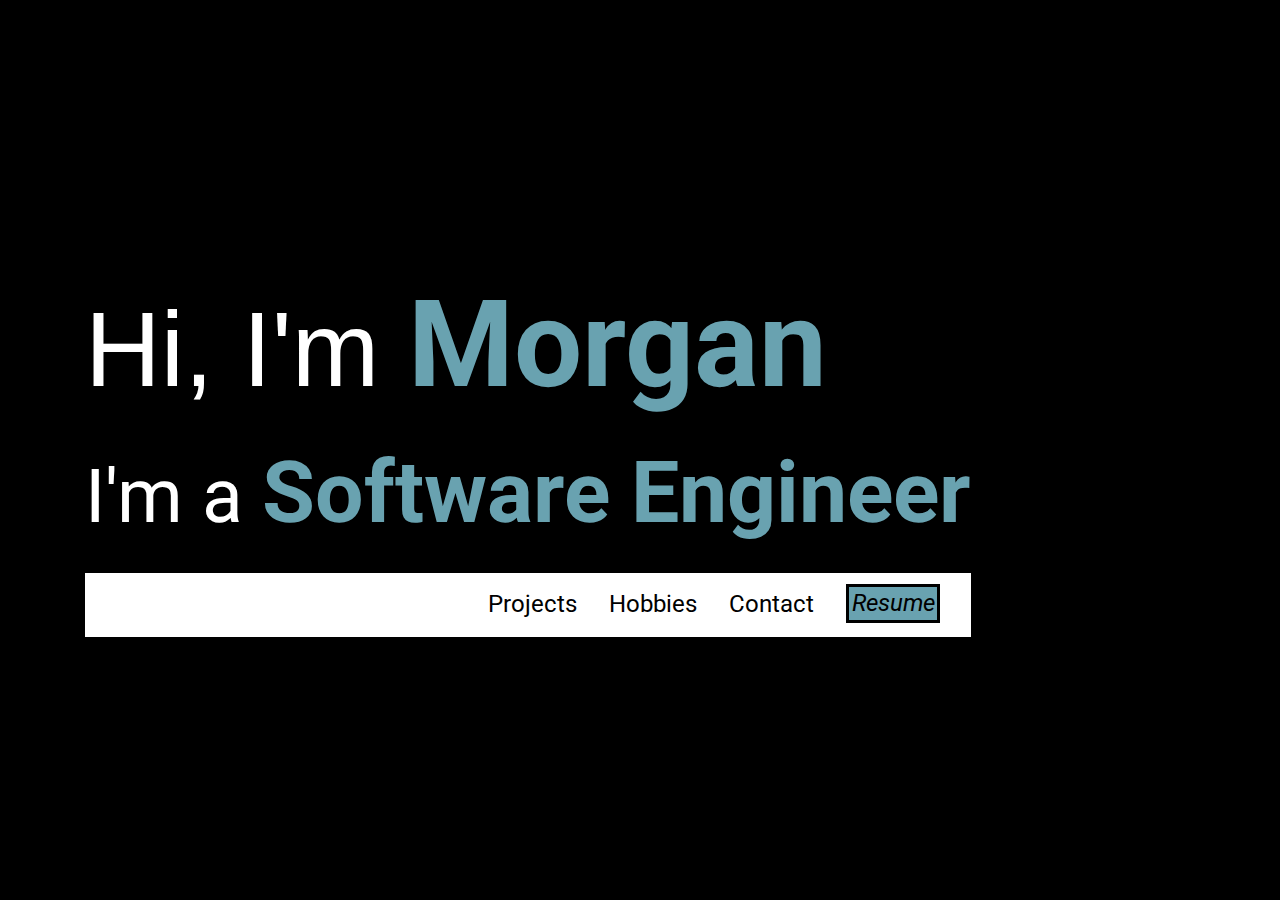
<file: index.html>
<!DOCTYPE html>
<html lang="en">

<head>
    <meta charset="UTF-8">
    <meta name="viewport" content="width=device-width, initial-scale=1.0">
    <meta http-equiv="X-UA-Compatible" content="ie=edge">

    <!-- Bootstrap -->
    <link rel="stylesheet" href="https://stackpath.bootstrapcdn.com/bootstrap/4.3.1/css/bootstrap.min.css">

    <!-- FontAwesome -->
    <link rel="stylesheet" href="https://stackpath.bootstrapcdn.com/font-awesome/4.7.0/css/font-awesome.min.css">

    <!-- CSS -->
    <link rel="stylesheet" href="css/main.css">
    <link rel="stylesheet" href="https://www.w3schools.com/w3css/4/w3.css">

    <!-- Insert Favicon link -->
    <link rel="shortcut icon" href="images/Logo/favicon.png" type="image/x-icon">

    <!-- font -->
    <link href="https://fonts.googleapis.com/css?family=Roboto&display=swap" rel="stylesheet">

    <title>morganStimpson</title>
</head>

<body>
    <div class="heading">
        <section class="heroimage">
            <div class="container">
                <div class="heroitems">
                    <h1>
                        Hi, I'm <b>Morgan</b>
                    </h1>
                    <p>
                        I'm a <b>Software Engineer</b>
                    </p>
                    <nav class="container">
                        <ul>
                            <li><a href="resume.pdf"><i>Resume</i></a></li>
                            <li><a href="contact.html">Contact</a></li>
                            <li><a href="hobbies.html">Hobbies</a></li>
                            <li><a href="projects.html">Projects</a></li>
                        </ul>
                    </nav>
                </div>
            </div>
        </section>
    </div>
</body>

</html>
</file>
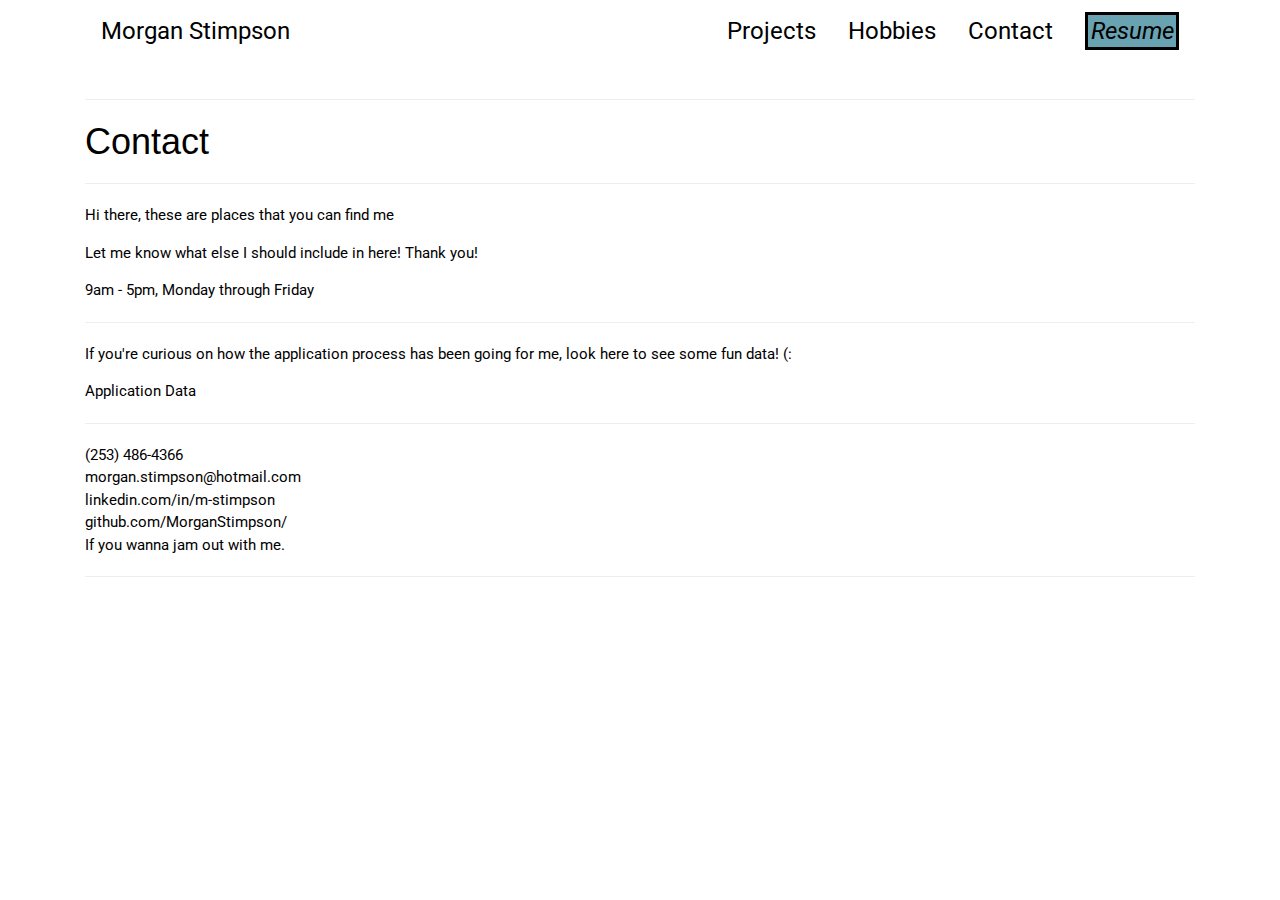
<file: contact.html>
<!DOCTYPE html>
<html lang="en">

<head>
    <meta charset="UTF-8">
    <meta name="viewport" content="width=device-width, initial-scale=1.0">
    <meta http-equiv="X-UA-Compatible" content="ie=edge">

    <!-- Bootstrap -->
    <link rel="stylesheet" href="https://stackpath.bootstrapcdn.com/bootstrap/4.3.1/css/bootstrap.min.css">

    <!-- FontAwesome -->
    <link rel="stylesheet" href="https://stackpath.bootstrapcdn.com/font-awesome/4.7.0/css/font-awesome.min.css">

    <!-- CSS -->
    <link rel="stylesheet" href="css/main.css">
    <link rel="stylesheet" href="https://www.w3schools.com/w3css/4/w3.css">

    <!-- Insert Favicon link -->
    <link rel="shortcut icon" href="images/Logo/favicon.png" type="image/x-icon">

    <!-- font -->
    <link href="https://fonts.googleapis.com/css?family=Roboto&display=swap" rel="stylesheet">

    <title>Contact</title>
</head>

<body>
    
    <main> 
        <div class="container">
            <nav>
                <ul>
                    <p><a href="index.html">Morgan Stimpson</a></p>
                    <li><a href="resume.pdf"><i>Resume</i></a></li>
                    <li><a href="contact.html">Contact</a></li>
                    <li><a href="hobbies.html">Hobbies</a></li>
                    <li><a href="projects.html">Projects</a></li>
                </ul>
            </nav>
        </div>
        
        <div class="container">
            <hr>
            <h1>
                Contact
            </h1>

            <hr>

            <p>
                Hi there, these are places that you can find me
            </p>
            <p>
                Let me know what else I should include in here! Thank you!
            </p>
            <p>
                9am - 5pm, Monday through Friday
            </p>

            <hr>

            <p>
                If you're curious on how the application process has been going for me, look here to see some fun data! (:
            </p>

            <a href="dataVisualizationPractice.html">Application Data</a>

            <hr>

            <div class="col">
                    <div class="row">
                        (253) 486-4366
                    </div>
                    <div class="row">
                        <a href="mailto:morgan.stimpson@hotmail.com">morgan.stimpson@hotmail.com</a>
                    </div>
                    <div class="row">
                        <a href="https://www.linkedin.com/in/m-stimpson/">linkedin.com/in/m-stimpson</a>
                    </div>
                    <div class="row">
                        <a href="https://github.com/MorganStimpson/">github.com/MorganStimpson/</a>
                    </div>
                    <div class="row">
                        <a href="https://open.spotify.com/playlist/0JIKRkhOUojunH3tR1JVsz?si=l1_ABPtdTXq0MxFo3PZsSA">If you wanna jam out with me.</a>
                    </div>
            </div>
        </div>
        
        <div class="container">
            <hr>
        </div>
    </main>
</body>

</html>
</file>
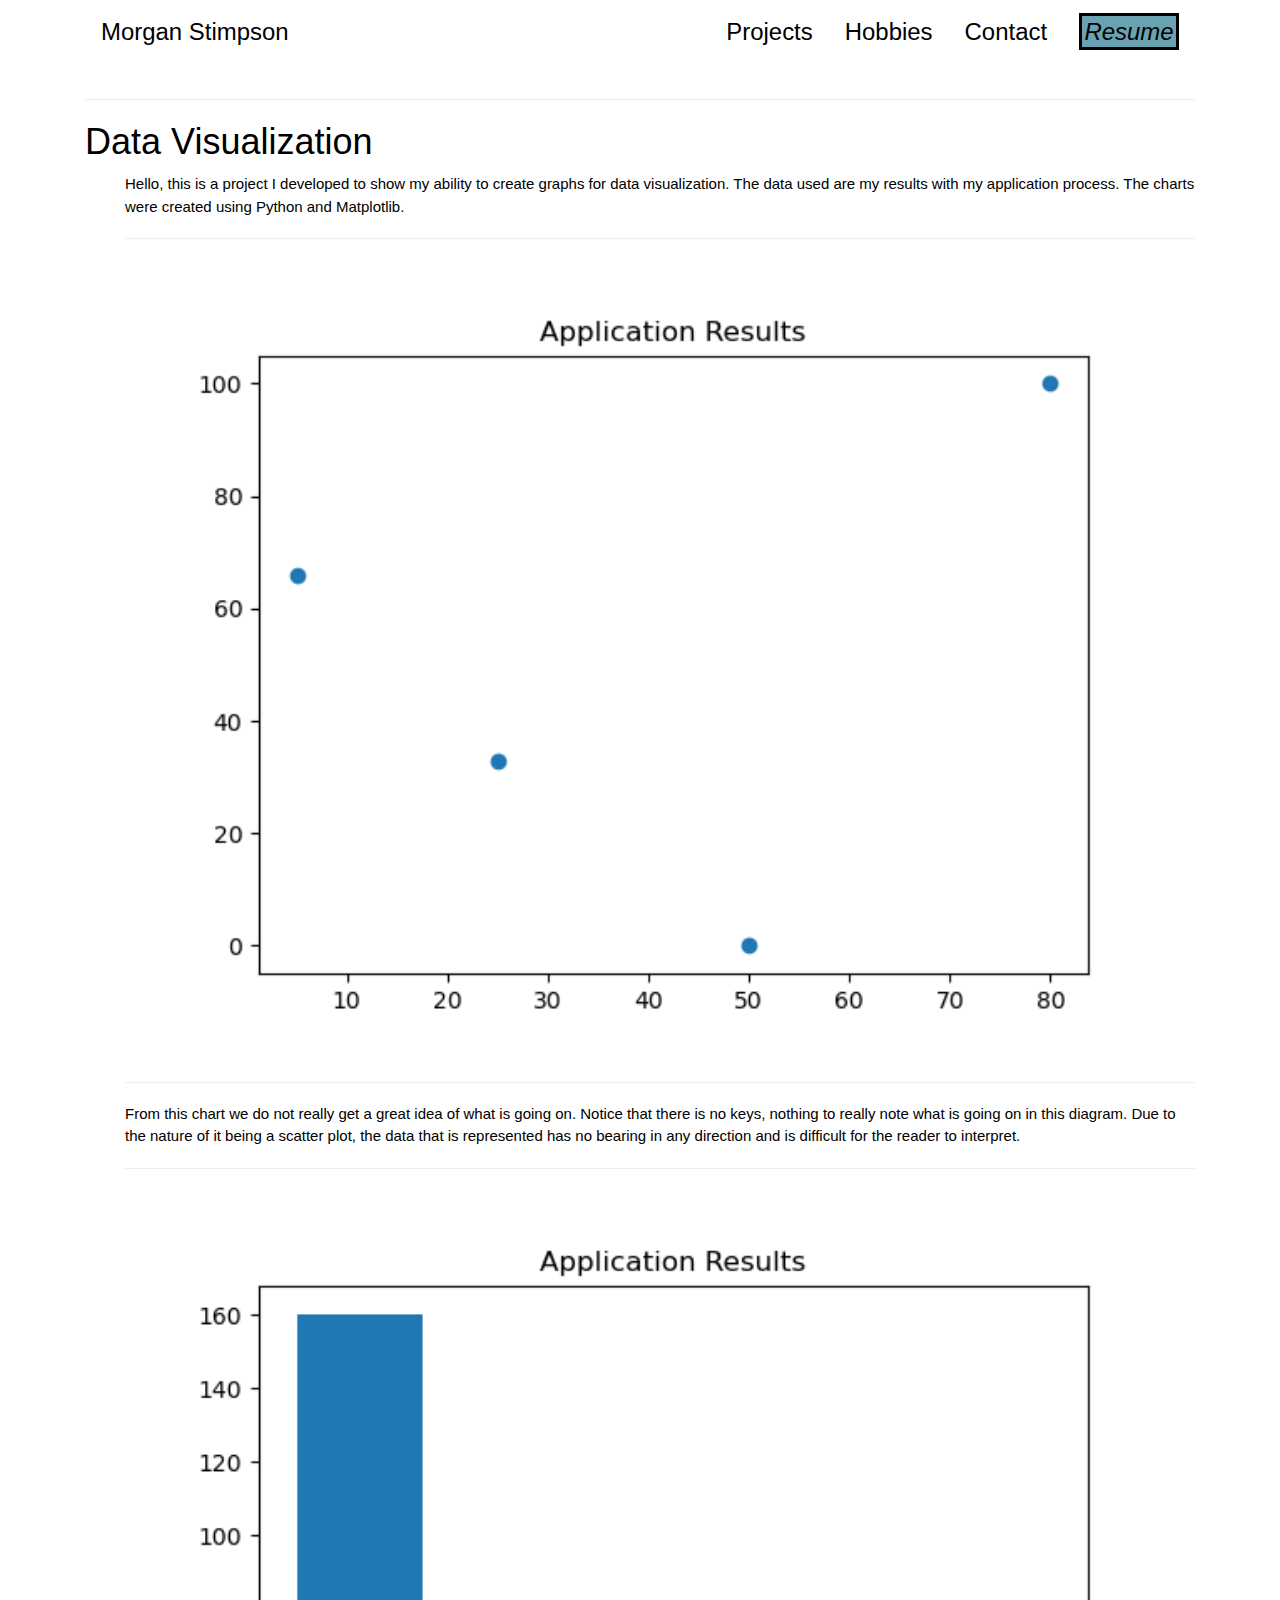
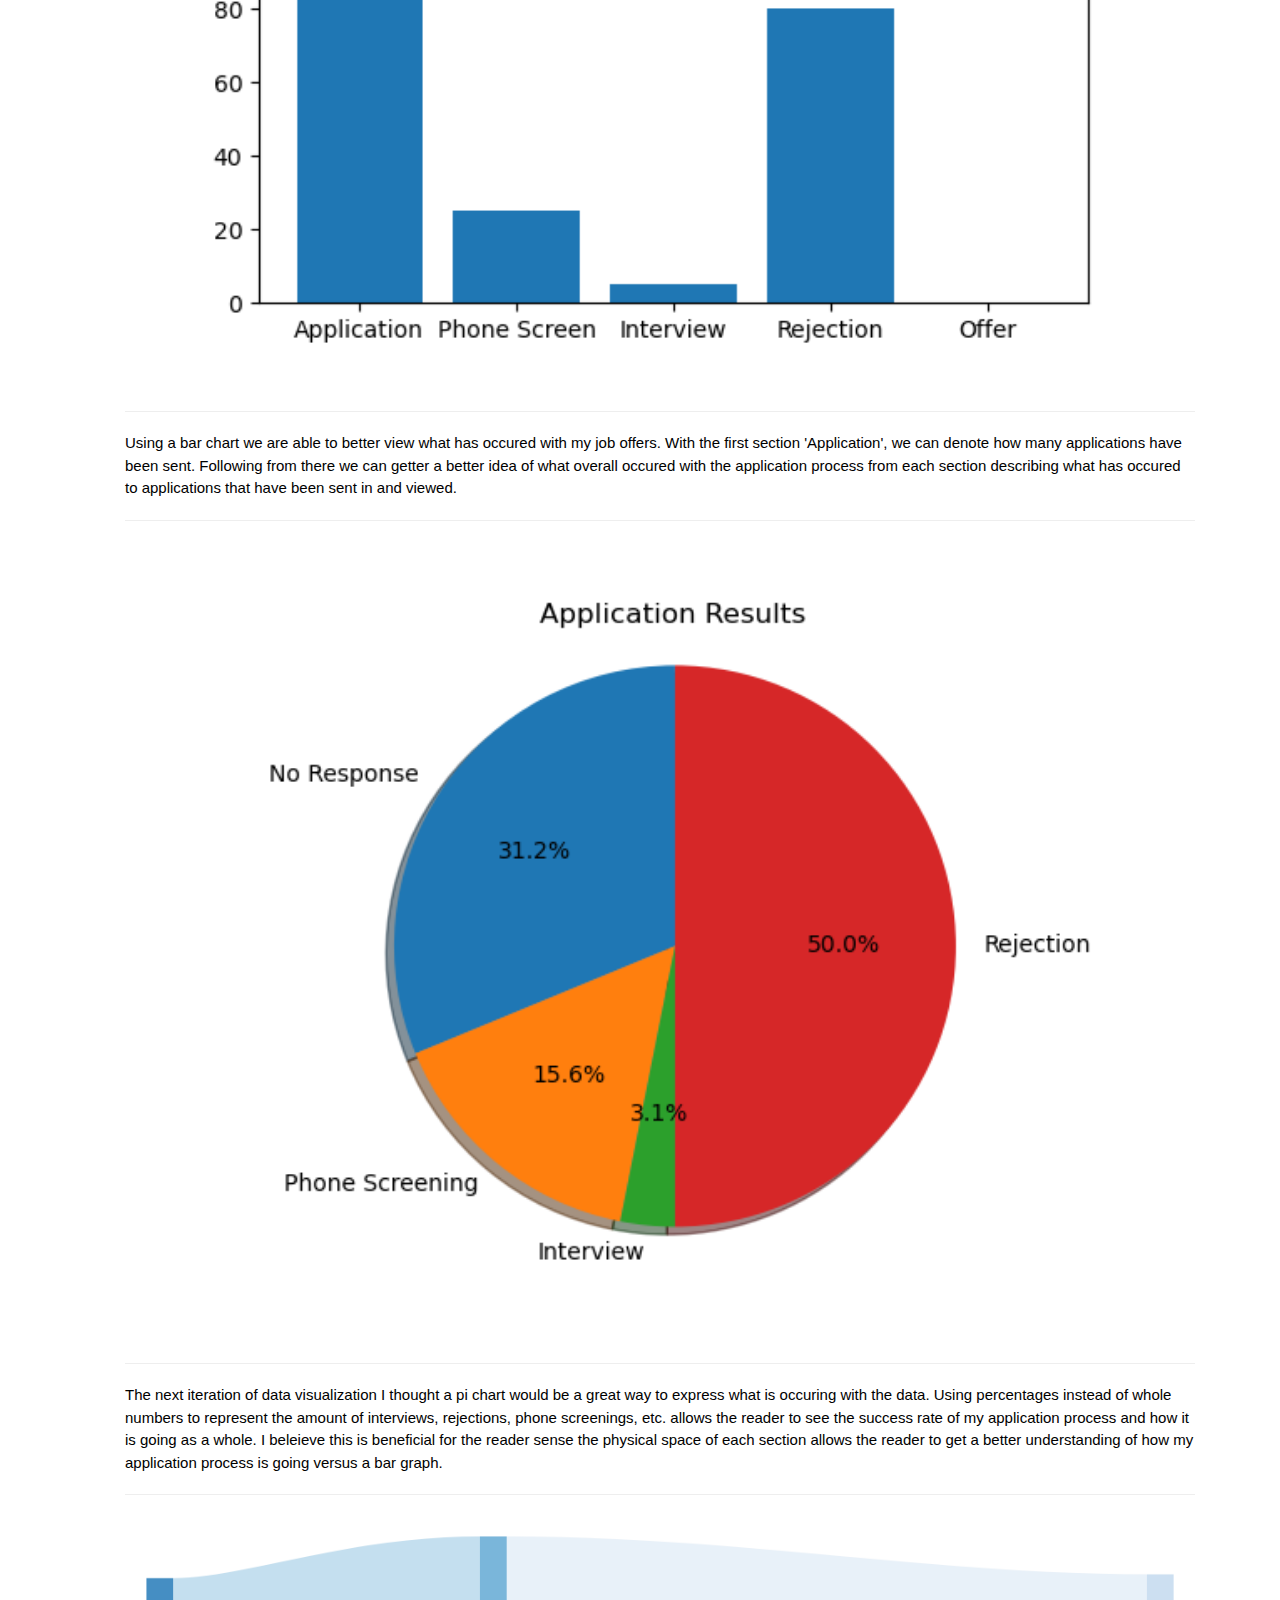
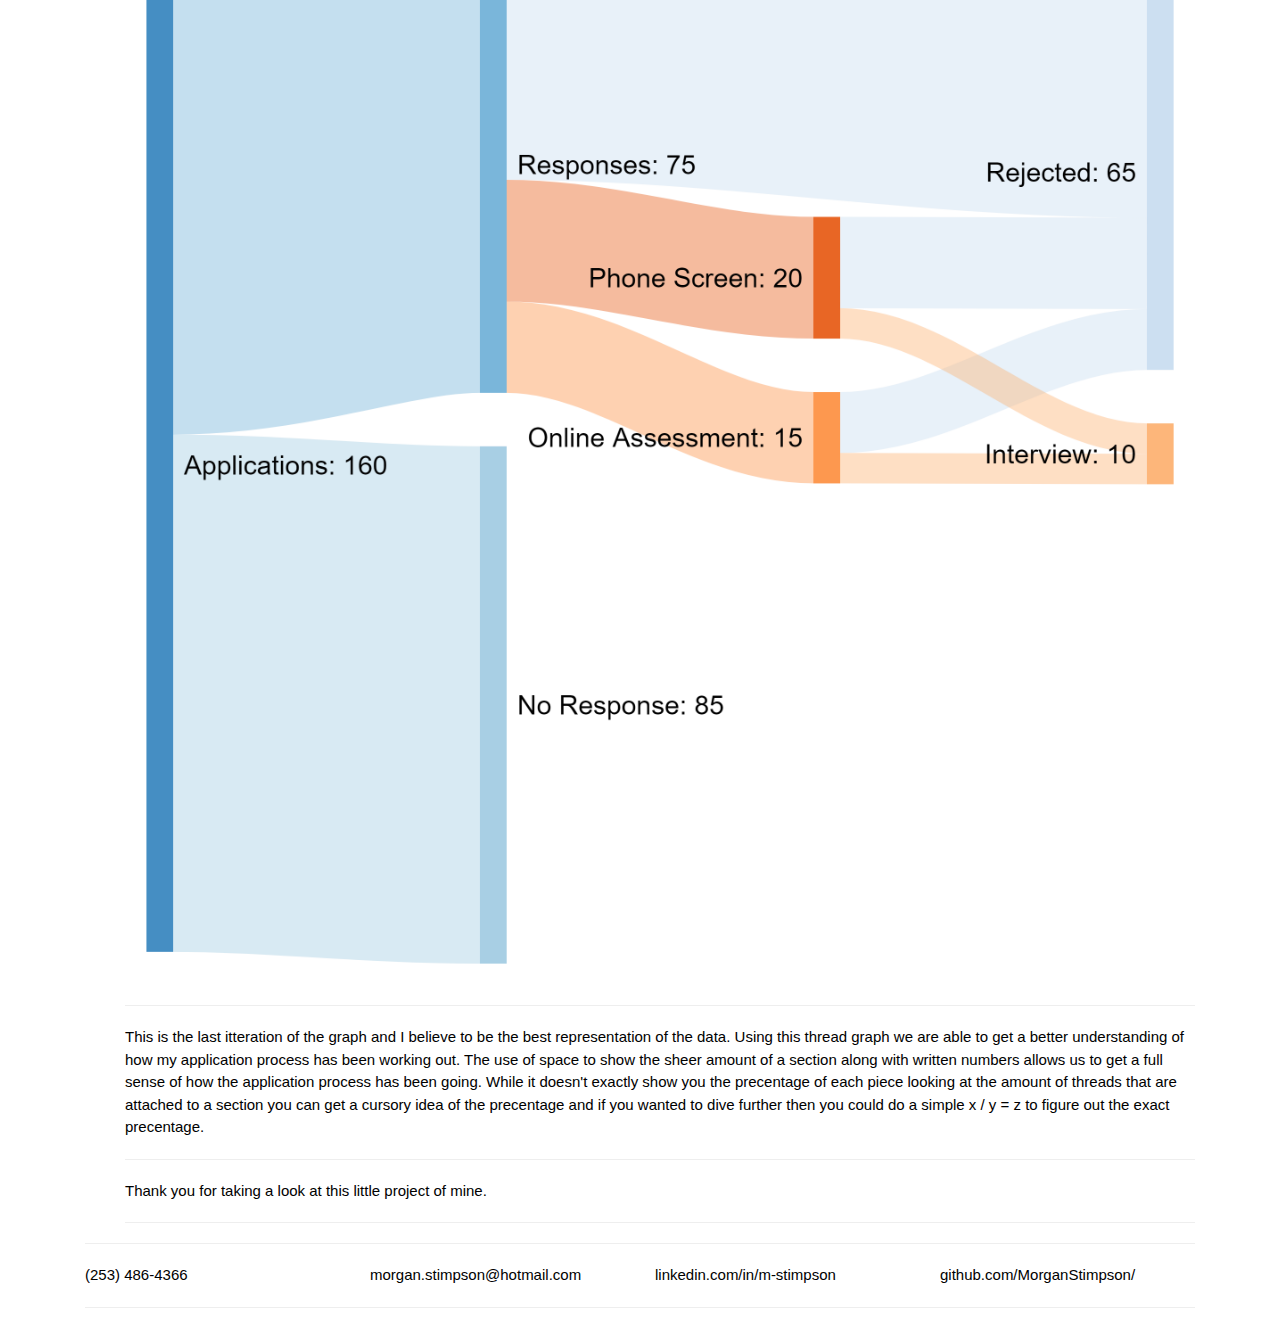
<file: dataVisualizationPractice.html>
<!DOCTYPE html>
<html lang="en">
    <head>
        <meta charset="UTF-8">
        <meta name="viewport" content="width=device-width, initial-scale=1.0">
        <meta http-equiv="X-UA-Compatible" content="ie=edge">
    
        <!-- Bootstrap -->
        <link rel="stylesheet" href="https://stackpath.bootstrapcdn.com/bootstrap/4.3.1/css/bootstrap.min.css">
    
        <!-- FontAwesome -->
        <link rel="stylesheet" href="https://stackpath.bootstrapcdn.com/font-awesome/4.7.0/css/font-awesome.min.css">
    
        <!-- CSS -->
        <link rel="stylesheet" href="css/main.css">
        <link rel="stylesheet" href="https://www.w3schools.com/w3css/4/w3.css">
        
        <!-- font -->
        <link href="https://fonts.googleapis.com/css2?family=Roboto+Mono&display=swap" rel="stylesheet">
        
        <title>Projects</title>
    </head>
<body>
    <main>
        <div class="container">
            <nav>
                <ul>
                    <p><a href="index.html">Morgan Stimpson</a></p>
                    <li><a href="resume.pdf"><i>Resume</i></a></li>
                    <li><a href="contact.html">Contact</a></li>
                    <li><a href="hobbies.html">Hobbies</a></li>
                    <li><a href="projects.html">Projects</a></li>
                </ul>
            </nav>
        </div>

        <div class="container">
            <hr>
            <h1>
                Data Visualization
            </h1>
            <ul>
                <p>
                    Hello, this is a project I developed to show my ability to create graphs for data visualization. The data used are my results with my application process. The charts were created using Python and Matplotlib. 
                </p>
                <hr>
                <li>
                    <img src="images/dataVisualization/Figure_3.png" alt="scatter plot representing job statistics">
                </li>
                <hr>
                <p>
                    From this chart we do not really get a great idea of what is going on. Notice that there is no keys, nothing to really note what is going on in this diagram. Due to the nature of it being a scatter plot, the data that is represented has no bearing in any direction and is difficult for the reader to interpret.
                </p>
                <hr>
                <li>
                    <img src="images/dataVisualization/Figure_1.png" alt="bar graph representing job statistics">
                </li>
                <hr>
                <p>
                    Using a bar chart we are able to better view what has occured with my job offers. With the first section 'Application', we can denote how many applications have been sent. Following from there we can getter a better idea of what overall occured with the application process from each section describing what has occured to applications that have been sent in and viewed.
                </p>
                <hr>
                <li>
                    <img src="images/dataVisualization/Figure_2.png" alt="pie chart representing job statistics">
                </li>
                <hr>
                <p>
                    The next iteration of data visualization I thought a pi chart would be a great way to express what is occuring with the data. Using percentages instead of whole numbers to represent the amount of interviews, rejections, phone screenings, etc. allows the reader to see the success rate of my application process and how it is going as a whole. I beleieve this is beneficial for the reader sense the physical space of each section allows the reader to get a better understanding of how my application process is going versus a bar graph.
                </p>
                <hr>
                <li>
                    <img src="images/dataVisualization/Figure_4.png" alt="pie chart representing job statistics">
                </li>
                <hr>
                <p>
                    This is the last itteration of the graph and I believe to be the best representation of the data. Using this thread graph we are able to get a better understanding of how my application process has been working out. The use of space to show the sheer amount of a section along with written numbers allows us to get a full sense of how the application process has been going. While it doesn't exactly show you the precentage of each piece looking at the amount of threads that are attached to a section you can get a cursory idea of the precentage and if you wanted to dive further then you could do a simple x / y = z to figure out the exact precentage.
                </p>
                <hr>
                <p>
                    Thank you for taking a look at this little project of mine.
                </p>
                <hr>
            </ul>
        </div>

        <div class="container">
            <hr>
            
            <div class="foot row">
                <div class="col">
                    (253) 486-4366
                </div>
                <div class="col">
                    <a href="mailto:morgan.stimpson@hotmail.com">morgan.stimpson@hotmail.com</a>
                </div>
                <div class="col">
                    <a href="https://www.linkedin.com/in/m-stimpson/">linkedin.com/in/m-stimpson</a>
                </div>
                <div class="col">
                    <a href="https://github.com/MorganStimpson/">github.com/MorganStimpson/</a>
                </div>
        </div>
            
        </div>

        <div class="container">
            <hr>
        </div>
    </main>
</body>
</html>
</file>
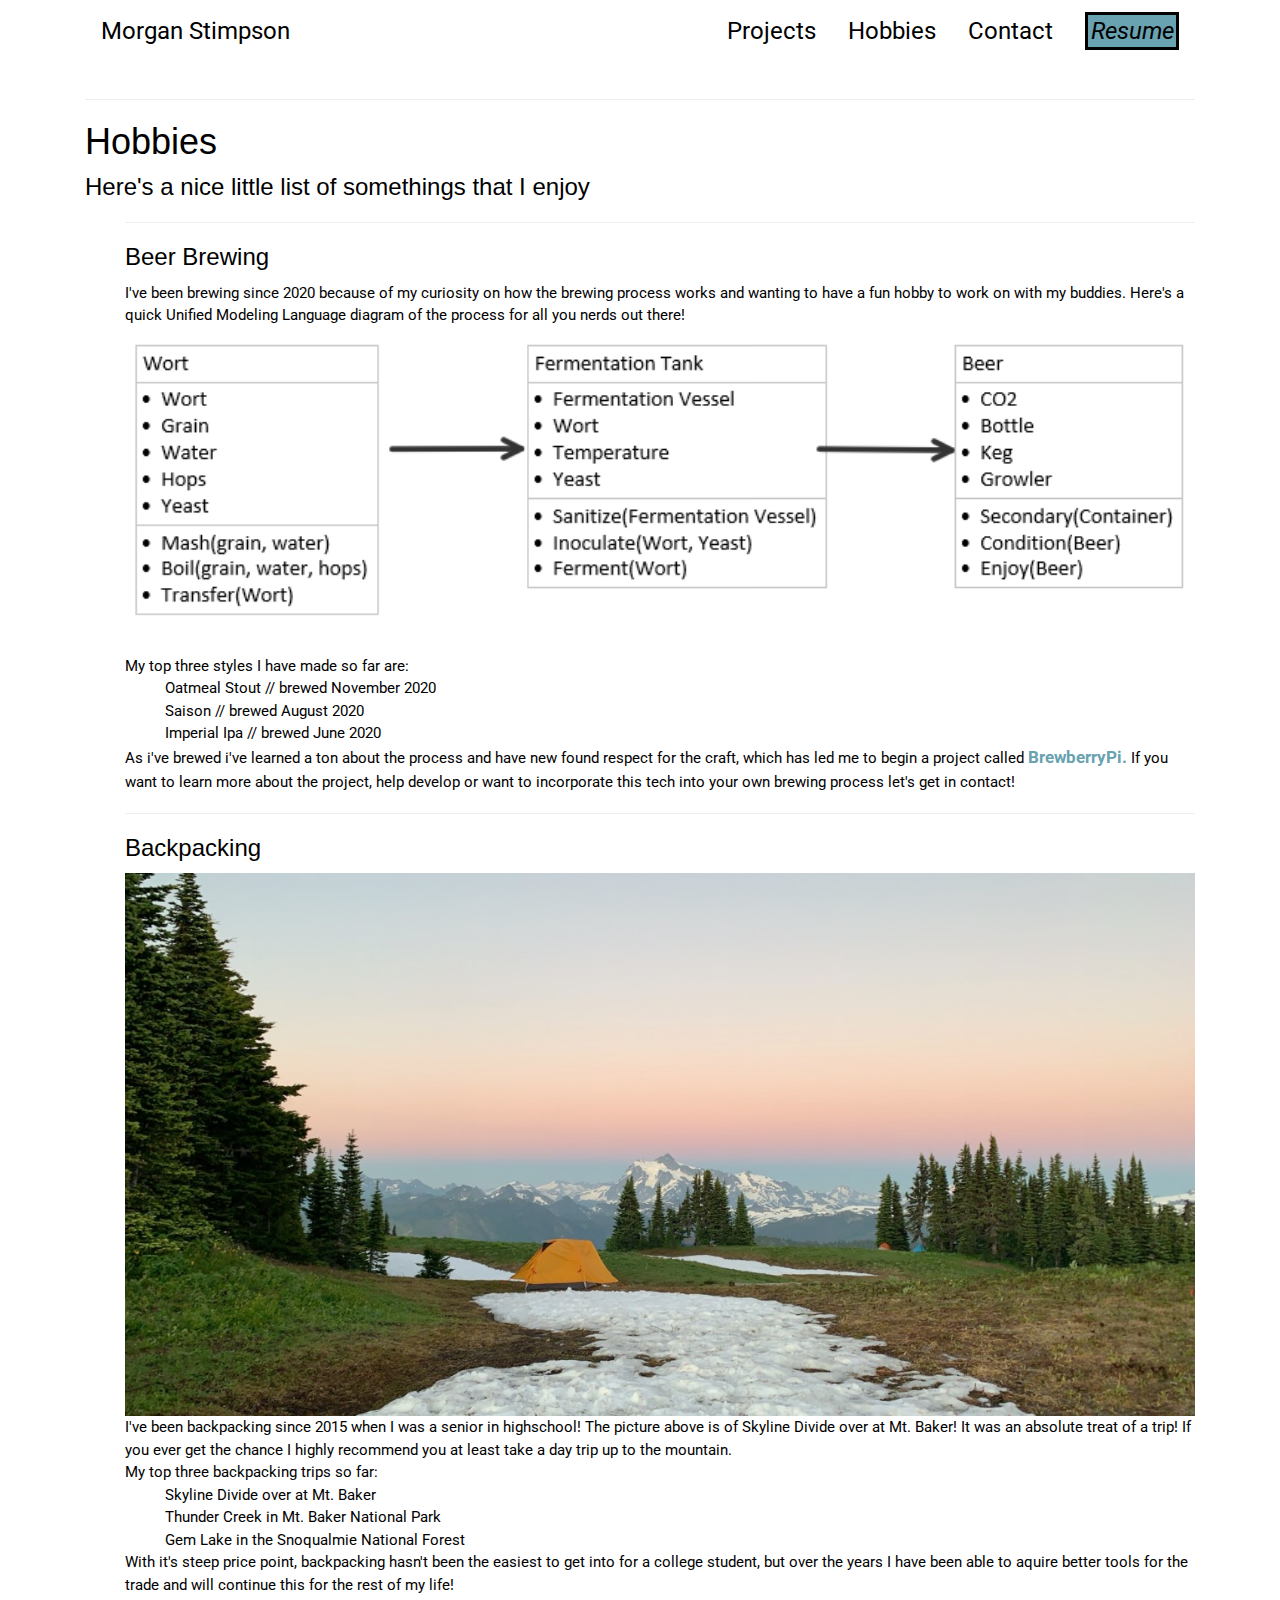
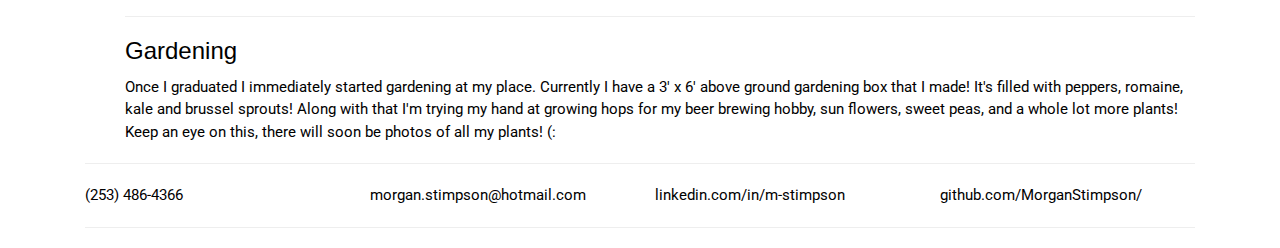
<file: hobbies.html>
<!DOCTYPE html>
<html lang="en">

<head>
    <meta charset="UTF-8">
    <meta name="viewport" content="width=device-width, initial-scale=1.0">
    <meta http-equiv="X-UA-Compatible" content="ie=edge">

    <!-- Bootstrap -->
    <link rel="stylesheet" href="https://stackpath.bootstrapcdn.com/bootstrap/4.3.1/css/bootstrap.min.css">

    <!-- FontAwesome -->
    <link rel="stylesheet" href="https://stackpath.bootstrapcdn.com/font-awesome/4.7.0/css/font-awesome.min.css">

    <!-- CSS -->
    <link rel="stylesheet" href="css/main.css">
    <link rel="stylesheet" href="https://www.w3schools.com/w3css/4/w3.css">

    <!-- Insert Favicon link -->
    <link rel="shortcut icon" href="images/Logo/favicon.png" type="image/x-icon">

    <!-- font -->
    <link href="https://fonts.googleapis.com/css?family=Roboto&display=swap" rel="stylesheet">

    <title>Hobbies</title>
</head>

<body>
    
    <main>
        <div class="container">
            <nav>
                <ul>
                    <p><a href="index.html">Morgan Stimpson</a></p>
                    <li><a href="resume.pdf"><i>Resume</i></a></li>
                    <li><a href="contact.html">Contact</a></li>
                    <li><a href="hobbies.html">Hobbies</a></li>
                    <li><a href="projects.html">Projects</a></li>
                </ul>
            </nav>
        </div>
    
    <div class="container" >
        <hr>
            <h1> Hobbies </h1>
            <h3>
                Here's a nice little list of somethings that I enjoy
            </h3>
            <ul>
                <hr>

                <h3>
                    Beer Brewing
                </h3>
                <li>
                    I've been brewing since 2020 because of my curiosity on how the brewing process works and wanting to have a fun hobby to work on with my buddies. Here's a quick Unified Modeling Language diagram of the process for all you nerds out there!
                </li>
                <img src="images/beerDiagram.png" alt="UML Diagram of beer brewing">
                <li>
                    My top three styles I have made so far are: 
                    <ul>
                        <li>
                            Oatmeal Stout // brewed November 2020
                        </li>
                        <li>
                            Saison // brewed August 2020
                        </li>
                        <li>
                            Imperial Ipa // brewed June 2020
                        </li>
                    </ul>
                </li>
                <li>
                    As i've brewed i've learned a ton about the process and have new found respect for the craft, which has led me to begin a project called <a href="https://github.com/MorganStimpson/BrewberryPi"><b>BrewberryPi.</b></a> If you want to learn more about the project, help develop or want to incorporate this tech into your own brewing process let's get in contact!
                </li>

                <hr>

                <h3>
                    Backpacking
                </h3>
                <img src="images/backpacking2.jpg" alt="a yellow tent next to snow with a sunset in the background">
                <li>
                    I've been backpacking since 2015 when I was a senior in highschool! The picture above is of Skyline Divide over at Mt. Baker! It was an absolute treat of a trip! If you ever get the chance I highly recommend you at least take a day trip up to the mountain.
                </li>
                <li>
                    My top three backpacking trips so far: 
                    <ul>
                        <li>
                            Skyline Divide over at Mt. Baker
                        </li>
                        <li>
                            Thunder Creek in Mt. Baker National Park
                        </li>
                        <li>
                            Gem Lake in the Snoqualmie National Forest
                        </li>
                    </ul>
                </li>
                <li>
                    With it's steep price point, backpacking hasn't been the easiest to get into for a college student, but over the years I have been able to aquire better tools for the trade and will continue this for the rest of my life!
                </li>

                <hr>

                <h3>
                    Gardening 
                </h3>
                <li>
                    Once I graduated I immediately started gardening at my place. Currently I have a 3' x 6' above ground gardening box that I made! It's filled with peppers, romaine, kale and brussel sprouts! Along with that I'm trying my hand at growing hops for my beer brewing hobby, sun flowers, sweet peas, and a whole lot more plants!
                </li>
                <li>
                    Keep an eye on this, there will soon be photos of all my plants! (:
                </li>
            </ul>
    </div>

    <div class="container">
        <hr>
        
        <div class="foot row">
            <div class="col">
                (253) 486-4366
            </div>
            <div class="col">
                <a href="mailto:morgan.stimpson@hotmail.com">morgan.stimpson@hotmail.com</a>
            </div>
            <div class="col">
                <a href="https://www.linkedin.com/in/m-stimpson/">linkedin.com/in/m-stimpson</a>
            </div>
            <div class="col">
                <a href="https://github.com/MorganStimpson/">github.com/MorganStimpson/</a>
            </div>
        </div>
    </div>

    <div class="container">
        <hr>
    </div>

    </main>
</body>

</html>
</file>
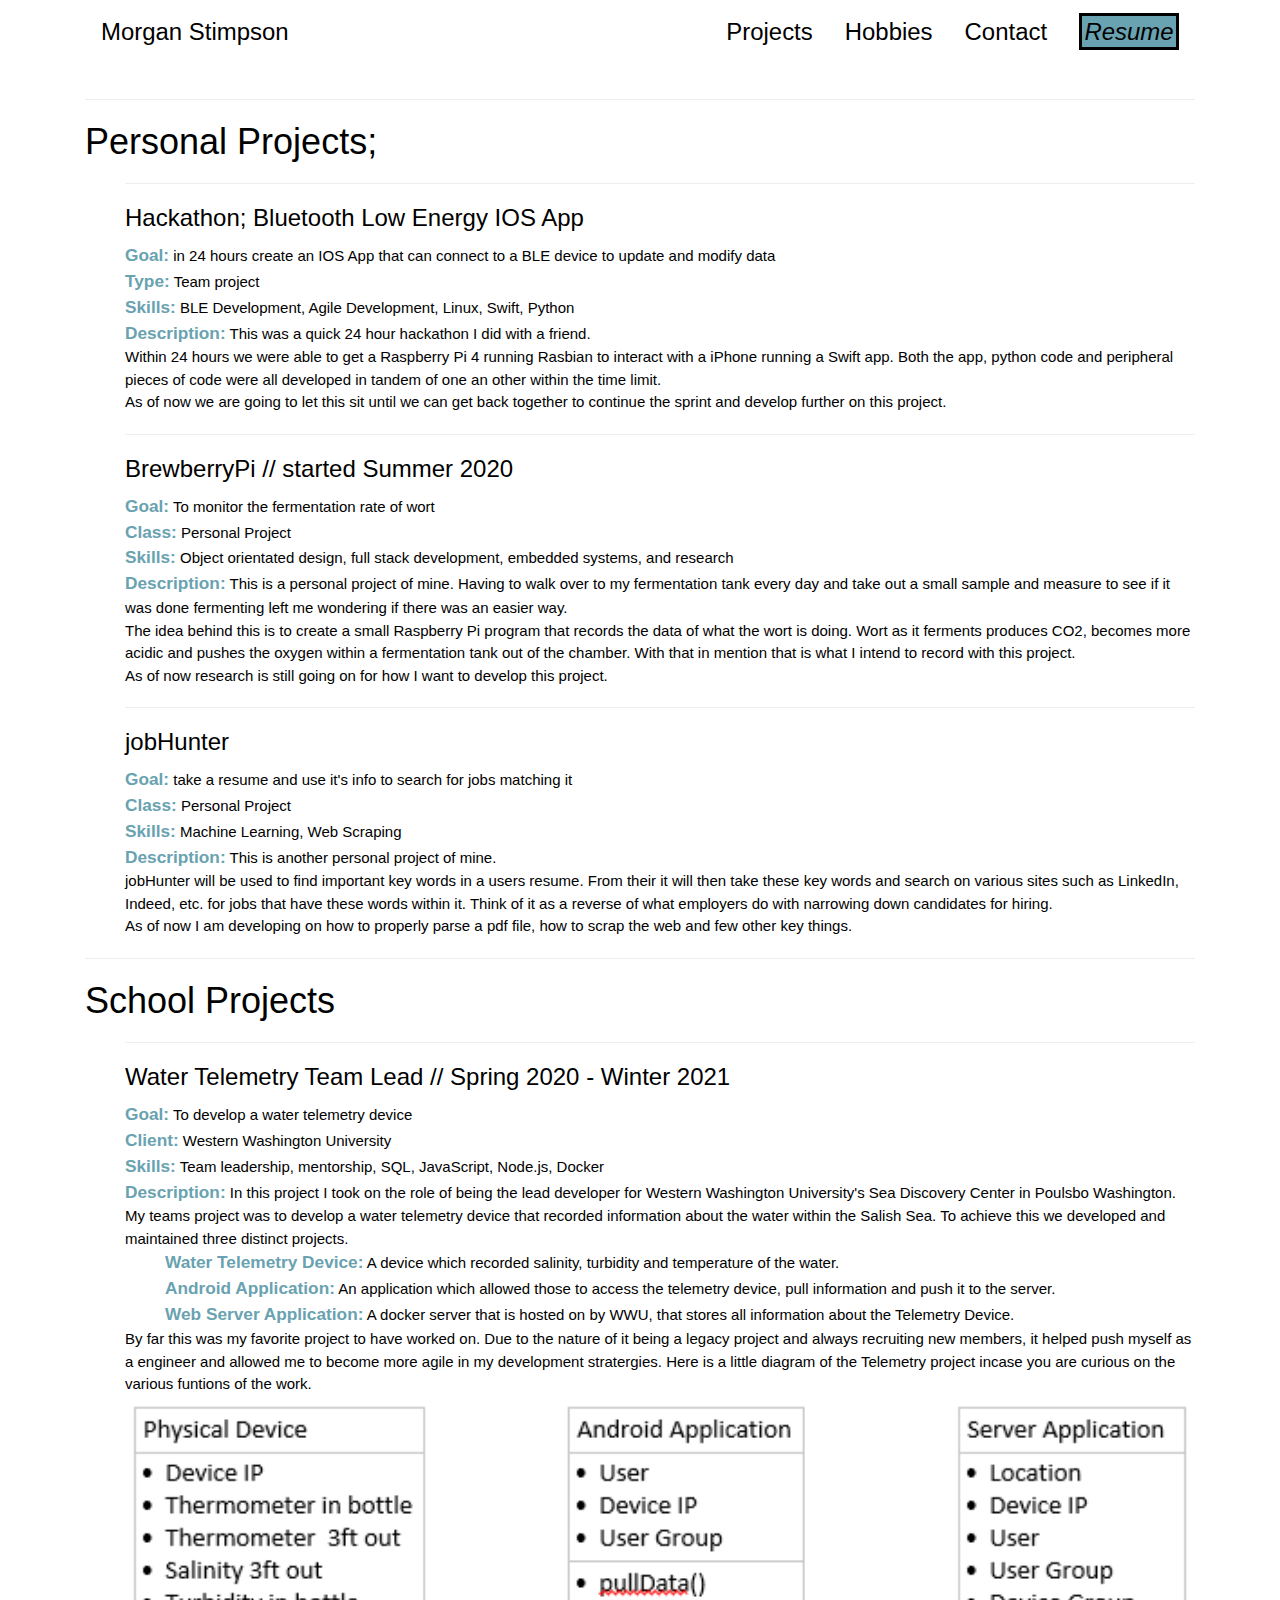
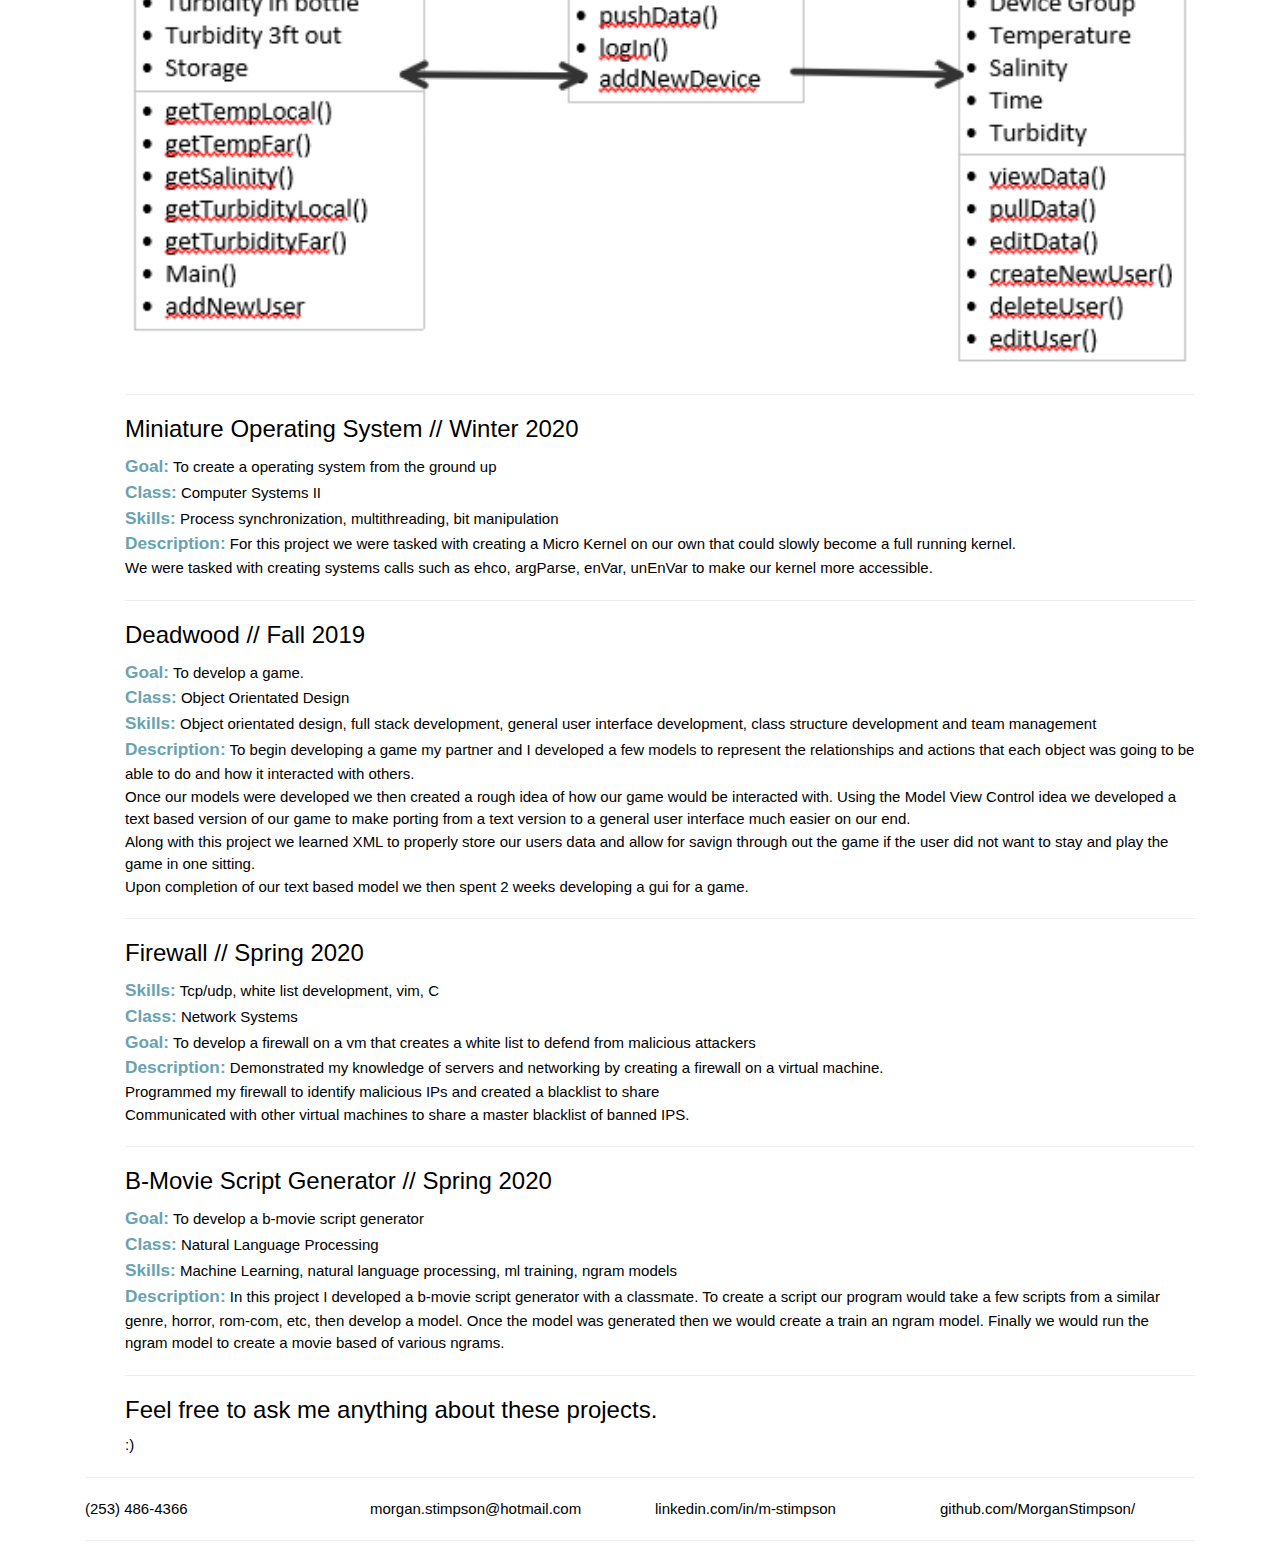
<file: projects.html>
<!DOCTYPE html>
<html lang="en">

<head>
    <meta charset="UTF-8">
    <meta name="viewport" content="width=device-width, initial-scale=1.0">
    <meta http-equiv="X-UA-Compatible" content="ie=edge">

    <!-- Bootstrap -->
    <link rel="stylesheet" href="https://stackpath.bootstrapcdn.com/bootstrap/4.3.1/css/bootstrap.min.css">

    <!-- FontAwesome -->
    <link rel="stylesheet" href="https://stackpath.bootstrapcdn.com/font-awesome/4.7.0/css/font-awesome.min.css">

    <!-- CSS -->
    <link rel="stylesheet" href="css/main.css">
    <link rel="stylesheet" href="https://www.w3schools.com/w3css/4/w3.css">
    
    <!-- font -->
    <link href="https://fonts.googleapis.com/css2?family=Roboto+Mono&display=swap" rel="stylesheet">
    
    <title>Projects</title>
</head>

<body>
    
    <main>
        <div class="container">
            <nav>
                <ul>
                    <p><a href="index.html">Morgan Stimpson</a></p>
                    <li><a href="resume.pdf"><i>Resume</i></a></li>
                    <li><a href="contact.html">Contact</a></li>
                    <li><a href="hobbies.html">Hobbies</a></li>
                    <li><a href="projects.html">Projects</a></li>
                </ul>
            </nav>
        </div>
        
        <div class="container">
            <hr>
            <h1>
                Personal Projects;
            </h1>
            <ul>

                <hr>

                <h3>
                    Hackathon; Bluetooth Low Energy IOS App
                </h3>
                <li>
                    <b>Goal:</b> in 24 hours create an IOS App that can connect to a BLE device to update and modify data
                </li>
                <li>
                    <b>Type:</b> Team project
                </li>
                <li>
                    <b>Skills:</b> BLE Development, Agile Development, Linux, Swift, Python
                </li>
                <li>
                    <b>Description:</b> This was a quick 24 hour hackathon I did with a friend.
                </li>
                <li>
                    Within 24 hours we were able to get a Raspberry Pi 4 running Rasbian to interact with a iPhone running a Swift app. Both the app, python code and peripheral pieces of code were all developed in tandem of one an other within the time limit.
                </li>
                <li>
                    As of now we are going to let this sit until we can get back together to continue the sprint and develop further on this project.
                </li>

                <hr>

                <h3>
                    <a href="https://github.com/MorganStimpson/BrewberryPi">BrewberryPi // started Summer 2020</a>
                </h3>
                <li>
                    <b>Goal:</b> To monitor the fermentation rate of wort
                </li>
                <li>
                    <b>Class:</b> Personal Project
                </li>
                <li>
                    <b>Skills:</b> Object orientated design, full stack development, embedded systems, and research
                </li>
                <li>
                    <b>Description:</b> This is a personal project of mine. Having to walk over to my fermentation tank every day and take out a small sample and measure to see if it was done fermenting left me wondering if there was an easier way.
                </li>
                <li>
                    The idea behind this is to create a small Raspberry Pi program that records the data of what the wort is doing. Wort as it ferments produces CO2, becomes more acidic and pushes the oxygen within a fermentation tank out of the chamber. With that in mention that is what I intend to record with this project.
                </li>
                <li>
                    As of now research is still going on for how I want to develop this project.
                </li>

                <hr>
                
                <h3>
                    jobHunter
                </h3>
                <li>
                    <b>Goal:</b> take a resume and use it's info to search for jobs matching it
                </li>
                <li>
                    <b>Class:</b> Personal Project
                </li>
                <li>
                    <b>Skills:</b> Machine Learning, Web Scraping
                </li>
                <li>
                    <b>Description:</b> This is another personal project of mine.
                </li>
                <li>
                    jobHunter will be used to find important key words in a users resume. From their it will then take these key words and search on various sites such as LinkedIn, Indeed, etc. for jobs that have these words within it. Think of it as a reverse of what employers do with narrowing down candidates for hiring.
                </li>
                <li>
                    As of now I am developing on how to properly parse a pdf file, how to scrap the web and few other key things.
                </li>
                
            </ul>
        </div>

        <div class="container">
            <hr>
                <h1> 
                    School Projects 
                </h1>
                <ul>

                    <hr>

                    <h3>
                        Water Telemetry Team Lead // Spring 2020 - Winter 2021
                    </h3>
                    <li>
                        <b>Goal:</b> To develop a water telemetry device
                    </li>
                    <li>
                        <b>Client:</b> Western Washington University
                    </li>
                    <li>
                        <b>Skills:</b> Team leadership, mentorship, SQL, JavaScript, Node.js, Docker 
                    </li>
                    <li>
                        <b>Description:</b> In this project I took on the role of being the lead developer for Western Washington University's Sea Discovery Center in Poulsbo Washington.
                    </li>
                    <li>
                        My teams project was to develop a water telemetry device that recorded information about the water within the Salish Sea. To achieve this we developed and maintained three distinct projects.
                        <ul>
                            <li>
                                <b>Water Telemetry Device:</b> A device which recorded salinity, turbidity and temperature of the water.
                            </li>
                            <li>
                                <b>Android Application:</b> An application which allowed those to access the telemetry device, pull information and push it to the server.
                            </li>
                            <li>
                                <b>Web Server Application:</b> A docker server that is hosted on by WWU, that stores all information about the Telemetry Device.
                            </li>
                        </ul>
                    </li>
                    <li>
                        By far this was my favorite project to have worked on. Due to the nature of it being a legacy project and always recruiting new members, it helped push myself as a engineer and allowed me to become more agile in my development stratergies. Here is a little diagram of the Telemetry project incase you are curious on the various funtions of the work.
                    </li>
                    <img src="images/waterTelemetryDiagram.png" alt="a uml diagram of the Water Telemetry Team">

                    <hr>
                    
                    <h3>
                        Miniature Operating System // Winter 2020
                    </h3>
                    <li>
                        <b>Goal:</b> To create a operating system from the ground up
                    </li>
                    <li>
                        <b>Class:</b> Computer Systems II
                    </li>
                    <li>
                        <b>Skills:</b> Process synchronization, multithreading, bit manipulation
                    </li>
                    <li>
                        <b>Description:</b> For this project we were tasked with creating a Micro Kernel on our own that could slowly become a full running kernel.
                    </li>
                    <li>
                        We were tasked with creating systems calls such as ehco, argParse, enVar, unEnVar to make our kernel more accessible.
                    </li>

                    <hr>

                    <h3 >
                        Deadwood // Fall 2019
                    </h3>
                    <li>
                        <b>Goal:</b> To develop a game.
                    </li>
                    <li>
                        <b>Class:</b> Object Orientated Design
                    </li>
                    <li>
                        <b>Skills:</b> Object orientated design, full stack development, general user interface development, class structure development and team management
                    </li>
                    <li>
                        <b>Description:</b> To begin developing a game my partner and I developed a few models to represent the relationships and actions that each object was going to be able to do and how it interacted with others.
                    </li>
                    <li>
                        Once our models were developed we then created a rough idea of how our game would be interacted with. Using the Model View Control idea we developed a text based version of our game to make porting from a text version to a general user interface much easier on our end.
                    </li>
                    <li>
                        Along with this project we learned XML to properly store our users data and allow for savign through out the game if the user did not want to stay and play the game in one sitting.
                    </li>
                    <li>
                        Upon completion of our text based model we then spent 2 weeks developing a gui for a game.
                    </li>

                    <hr>

                    <h3>
                        Firewall // Spring 2020
                    </h3>
                    <li>
                        <b>Skills:</b> Tcp/udp, white list development, vim, C 
                    </li>
                    <li>
                        <b>Class:</b> Network Systems
                    </li>
                    <li>
                        <b>Goal:</b> To develop a firewall on a vm that creates a white list to defend from malicious attackers
                    </li>
                    <li>
                        <b>Description:</b> Demonstrated my knowledge of servers and networking by creating a firewall on a virtual machine.
                    </li>
                    <li>
                        Programmed my firewall to identify malicious IPs and created a blacklist to share
                    </li>
                    <li>
                        Communicated with other virtual machines to share a master blacklist of banned IPS.
                    </li>

                    <hr>

                    <h3>
                        B-Movie Script Generator // Spring 2020
                    </h3>
                    <li>
                        <b>Goal:</b> To develop a b-movie script generator
                    </li>
                    <li>
                        <b>Class:</b> Natural Language Processing
                    </li>
                    <li>
                        <b>Skills:</b> Machine Learning, natural language processing, ml training, ngram models
                    </li>
                    <li>
                        <b>Description:</b> In this project I developed a b-movie script generator with a classmate. To create a script our program would take a few scripts from a similar genre, horror, rom-com, etc, then develop a model. Once the model was generated then we would create a train an ngram model. Finally we would run the ngram model to create a movie based of various ngrams.
                    </li>

                    <hr>

                    <h3>
                        Feel free to ask me anything about these projects.
                    </h3>
                    <li>
                        :)
                    </li>
                    
                </ul>
        </div>
        
        
        
        <div class="container">
            <hr>
            
            <div class="foot row">
                <div class="col">
                    (253) 486-4366
                </div>
                <div class="col">
                    <a href="mailto:morgan.stimpson@hotmail.com">morgan.stimpson@hotmail.com</a>
                </div>
                <div class="col">
                    <a href="https://www.linkedin.com/in/m-stimpson/">linkedin.com/in/m-stimpson</a>
                </div>
                <div class="col">
                    <a href="https://github.com/MorganStimpson/">github.com/MorganStimpson/</a>
                </div>
        </div>
            
        </div>

        <div class="container">
            <hr>
        </div>
    </main>
</body>

</html>
</file>
<file: css/main.css>
*{
    box-sizing: border-box;
    font-family: 'Roboto', sans-serif;
    font-size: 1em;
}

:root{
    --primary-color: white;
    --secondary-color: black;
    --accent-color: #69A2B0;
}

body{
    background: var(--primary-color);
    color: var(--secondary-color);
    margin: 0px;
    padding: 0px;
    font-size: 2.0em;

}

a {
    text-decoration: none;
}

a:hover {
    color: var(--accent-color);
}

b {
    color: var(--accent-color);
    font-size: 1.15em;
}

/* NAV */
nav{
    display: block;
    font-size: 1.2em;
    color: var(--secondary-color);
    background-color: var(--primary-color);
}

nav ul{
    list-style-type: none;
    margin: 0;
    padding: 0;
    overflow: hidden;
    font-size: 1.33em;
}
nav ul p{
    float: left;
    display: block;
    text-align: center;
    padding: 14px 16px;
    text-decoration: none;
}
nav ul li{
    float: right;
}
nav ul li a{
    display: block;
    color: black;
    text-align: center;
    padding: 14px 16px;
    text-decoration: none;
}
/* NAV */

/* BANNER */
.heroimage{
    background-color: var(--secondary-color);
}

.heroitems{
    height: 100vh;
    display: table-cell;
    vertical-align: middle;
    color: var(--primary-color);
}

.heroitems h1{
    font-size: 7em;
}

.heroitems p{
    font-size: 5em;
}

img{
    width: 100%;
}

li {
    list-style-type: none;
}

.emphasis {
    color: var(--accent-color);

}

i {
    /* color: var(--primary-color); */
    background-color: var(--accent-color);
    border-style: solid;
    padding: .1em;
}

i:hover{
    color: var(--accent-color);
    background-color: var(--secondary-color);
}
</file>
